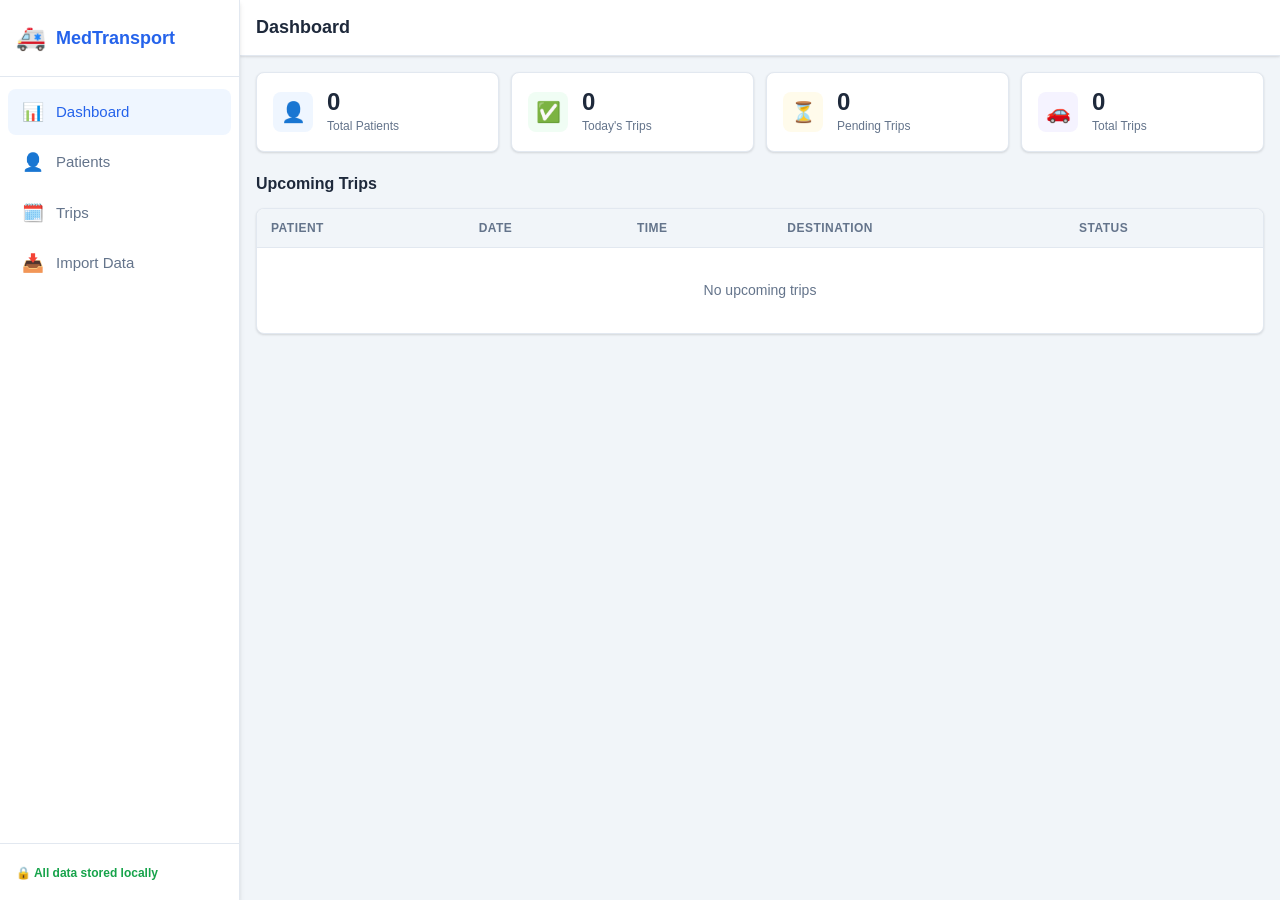
<file: medical-transport/index.html>
<!DOCTYPE html>
<html lang="en">
<head>
  <meta charset="UTF-8" />
  <meta name="viewport" content="width=device-width, initial-scale=1.0" />
  <title>MedTransport – Open-Source NEMT Scheduling</title>
  <link rel="stylesheet" href="app.css" />
</head>
<body>

  <!-- ===== SIDEBAR (desktop) ===== -->
  <aside class="sidebar" id="sidebar">
    <div class="sidebar-header">
      <span class="logo-icon">🚑</span>
      <span class="logo-text">MedTransport</span>
    </div>
    <nav class="sidebar-nav">
      <a href="#" class="nav-item active" data-view="dashboard">
        <span class="nav-icon">📊</span><span class="nav-label">Dashboard</span>
      </a>
      <a href="#" class="nav-item" data-view="patients">
        <span class="nav-icon">👤</span><span class="nav-label">Patients</span>
      </a>
      <a href="#" class="nav-item" data-view="trips">
        <span class="nav-icon">🗓️</span><span class="nav-label">Trips</span>
      </a>
      <a href="#" class="nav-item" data-view="import">
        <span class="nav-icon">📥</span><span class="nav-label">Import Data</span>
      </a>
    </nav>
    <div class="sidebar-footer">
      <span class="privacy-badge">🔒 All data stored locally</span>
    </div>
  </aside>

  <!-- ===== MAIN CONTENT ===== -->
  <main class="main-content" id="mainContent">

    <!-- TOP BAR -->
    <header class="topbar">
      <button class="menu-toggle" id="menuToggle" aria-label="Toggle menu">☰</button>
      <h1 class="page-title" id="pageTitle">Dashboard</h1>
      <button class="btn btn-primary btn-sm" id="topActionBtn" style="display:none"></button>
    </header>

    <!-- ===================== DASHBOARD ===================== -->
    <section class="view active" id="view-dashboard">
      <div class="stats-grid">
        <div class="stat-card">
          <div class="stat-icon stat-blue">👤</div>
          <div class="stat-info">
            <span class="stat-value" id="stat-patients">0</span>
            <span class="stat-label">Total Patients</span>
          </div>
        </div>
        <div class="stat-card">
          <div class="stat-icon stat-green">✅</div>
          <div class="stat-info">
            <span class="stat-value" id="stat-today">0</span>
            <span class="stat-label">Today's Trips</span>
          </div>
        </div>
        <div class="stat-card">
          <div class="stat-icon stat-amber">⏳</div>
          <div class="stat-info">
            <span class="stat-value" id="stat-pending">0</span>
            <span class="stat-label">Pending Trips</span>
          </div>
        </div>
        <div class="stat-card">
          <div class="stat-icon stat-purple">🚗</div>
          <div class="stat-info">
            <span class="stat-value" id="stat-total-trips">0</span>
            <span class="stat-label">Total Trips</span>
          </div>
        </div>
      </div>

      <div class="section-header">
        <h2>Upcoming Trips</h2>
      </div>
      <div class="card">
        <table class="data-table" id="dashboardTripsTable">
          <thead>
            <tr>
              <th>Patient</th>
              <th>Date</th>
              <th>Time</th>
              <th>Destination</th>
              <th>Status</th>
            </tr>
          </thead>
          <tbody id="dashboardTripBody">
            <tr><td colspan="5" class="empty-row">No upcoming trips</td></tr>
          </tbody>
        </table>
      </div>
    </section>

    <!-- ===================== PATIENTS ===================== -->
    <section class="view" id="view-patients">
      <div class="toolbar">
        <div class="search-box">
          <input type="search" id="patientSearch" placeholder="Search patients…" aria-label="Search patients" />
        </div>
        <div class="toolbar-actions">
          <button class="btn btn-secondary" id="importPatientsBtn">📥 Import CSV</button>
          <button class="btn btn-primary" id="addPatientBtn">+ Add Patient</button>
        </div>
      </div>

      <div class="card">
        <table class="data-table" id="patientsTable">
          <thead>
            <tr>
              <th>Name</th>
              <th>Date of Birth</th>
              <th>Phone</th>
              <th>Insurance</th>
              <th>Mobility</th>
              <th>Actions</th>
            </tr>
          </thead>
          <tbody id="patientTableBody">
            <tr><td colspan="6" class="empty-row">No patients yet. Add one or import from CSV.</td></tr>
          </tbody>
        </table>
      </div>
    </section>

    <!-- ===================== TRIPS ===================== -->
    <section class="view" id="view-trips">
      <div class="toolbar">
        <div class="search-box">
          <input type="search" id="tripSearch" placeholder="Search trips…" aria-label="Search trips" />
        </div>
        <div class="toolbar-actions">
          <button class="btn btn-secondary" id="importTripsBtn">📥 Import CSV</button>
          <button class="btn btn-primary" id="addTripBtn">+ Schedule Trip</button>
        </div>
      </div>

      <!-- Filter bar -->
      <div class="filter-bar">
        <button class="filter-chip active" data-filter="all">All</button>
        <button class="filter-chip" data-filter="scheduled">Scheduled</button>
        <button class="filter-chip" data-filter="in-progress">In Progress</button>
        <button class="filter-chip" data-filter="completed">Completed</button>
        <button class="filter-chip" data-filter="cancelled">Cancelled</button>
      </div>

      <div class="card">
        <table class="data-table" id="tripsTable">
          <thead>
            <tr>
              <th>Patient</th>
              <th>Date</th>
              <th>Time</th>
              <th>Pickup</th>
              <th>Dropoff</th>
              <th>Type</th>
              <th>Status</th>
              <th>Actions</th>
            </tr>
          </thead>
          <tbody id="tripTableBody">
            <tr><td colspan="8" class="empty-row">No trips scheduled. Add one or import from CSV.</td></tr>
          </tbody>
        </table>
      </div>
    </section>

    <!-- ===================== IMPORT ===================== -->
    <section class="view" id="view-import">
      <div class="import-grid">

        <!-- Patient CSV Import -->
        <div class="card import-card">
          <div class="import-icon">👤</div>
          <h2>Import Patients</h2>
          <p>Upload a CSV file with patient records. The first row must be a header row.</p>
          <div class="csv-format">
            <strong>Required columns:</strong>
            <code>firstName, lastName, dob, phone, address, insurance, medicalId, mobilityNeeds, notes</code>
          </div>
          <a href="#" class="btn btn-secondary btn-sm" id="downloadPatientTemplate">⬇ Download Template</a>
          <div class="drop-zone" id="patientDropZone">
            <span class="drop-icon">📁</span>
            <span>Drag &amp; drop CSV here, or</span>
            <label class="btn btn-primary btn-sm" for="patientCsvInput">Browse file</label>
            <input type="file" id="patientCsvInput" accept=".csv" class="hidden-input" aria-label="Upload patient CSV" />
          </div>
          <div class="import-feedback" id="patientImportFeedback"></div>
        </div>

        <!-- Trip CSV Import -->
        <div class="card import-card">
          <div class="import-icon">🗓️</div>
          <h2>Import Trips</h2>
          <p>Upload a CSV file with trip records. Patient records must exist first (matched by Medical ID).</p>
          <div class="csv-format">
            <strong>Required columns:</strong>
            <code>medicalId, scheduledDate, scheduledTime, pickupAddress, dropoffAddress, tripType, status, driverNotes</code>
          </div>
          <a href="#" class="btn btn-secondary btn-sm" id="downloadTripTemplate">⬇ Download Template</a>
          <div class="drop-zone" id="tripDropZone">
            <span class="drop-icon">📁</span>
            <span>Drag &amp; drop CSV here, or</span>
            <label class="btn btn-primary btn-sm" for="tripCsvInput">Browse file</label>
            <input type="file" id="tripCsvInput" accept=".csv" class="hidden-input" aria-label="Upload trip CSV" />
          </div>
          <div class="import-feedback" id="tripImportFeedback"></div>
        </div>

      </div>

      <!-- Export section -->
      <div class="section-header" style="margin-top:2rem">
        <h2>Export / Backup</h2>
      </div>
      <div class="card export-card">
        <p>Download all your data as CSV files for backup or migration. Your data never leaves this device.</p>
        <div class="export-actions">
          <button class="btn btn-secondary" id="exportPatientsBtn">⬇ Export Patients CSV</button>
          <button class="btn btn-secondary" id="exportTripsBtn">⬇ Export Trips CSV</button>
          <button class="btn btn-danger" id="clearDataBtn">🗑 Clear All Data</button>
        </div>
      </div>
    </section>

  </main>

  <!-- ===== BOTTOM NAV (mobile) ===== -->
  <nav class="bottom-nav" aria-label="Main navigation">
    <a href="#" class="bottom-nav-item active" data-view="dashboard">
      <span class="nav-icon">📊</span><span>Dashboard</span>
    </a>
    <a href="#" class="bottom-nav-item" data-view="patients">
      <span class="nav-icon">👤</span><span>Patients</span>
    </a>
    <a href="#" class="bottom-nav-item" data-view="trips">
      <span class="nav-icon">🗓️</span><span>Trips</span>
    </a>
    <a href="#" class="bottom-nav-item" data-view="import">
      <span class="nav-icon">📥</span><span>Import</span>
    </a>
  </nav>

  <!-- ===== MODAL ===== -->
  <div class="modal-overlay hidden" id="modalOverlay" role="dialog" aria-modal="true" aria-labelledby="modalTitle">
    <div class="modal" id="modal">
      <div class="modal-header">
        <h2 id="modalTitle">Modal</h2>
        <button class="modal-close" id="modalClose" aria-label="Close">&times;</button>
      </div>
      <div class="modal-body" id="modalBody"></div>
      <div class="modal-footer" id="modalFooter">
        <button class="btn btn-secondary" id="modalCancelBtn">Cancel</button>
        <button class="btn btn-primary" id="modalSaveBtn">Save</button>
      </div>
    </div>
  </div>

  <!-- ===== TOAST ===== -->
  <div class="toast-container" id="toastContainer" aria-live="polite"></div>

  <script src="app.js"></script>
</body>
</html>
</file>
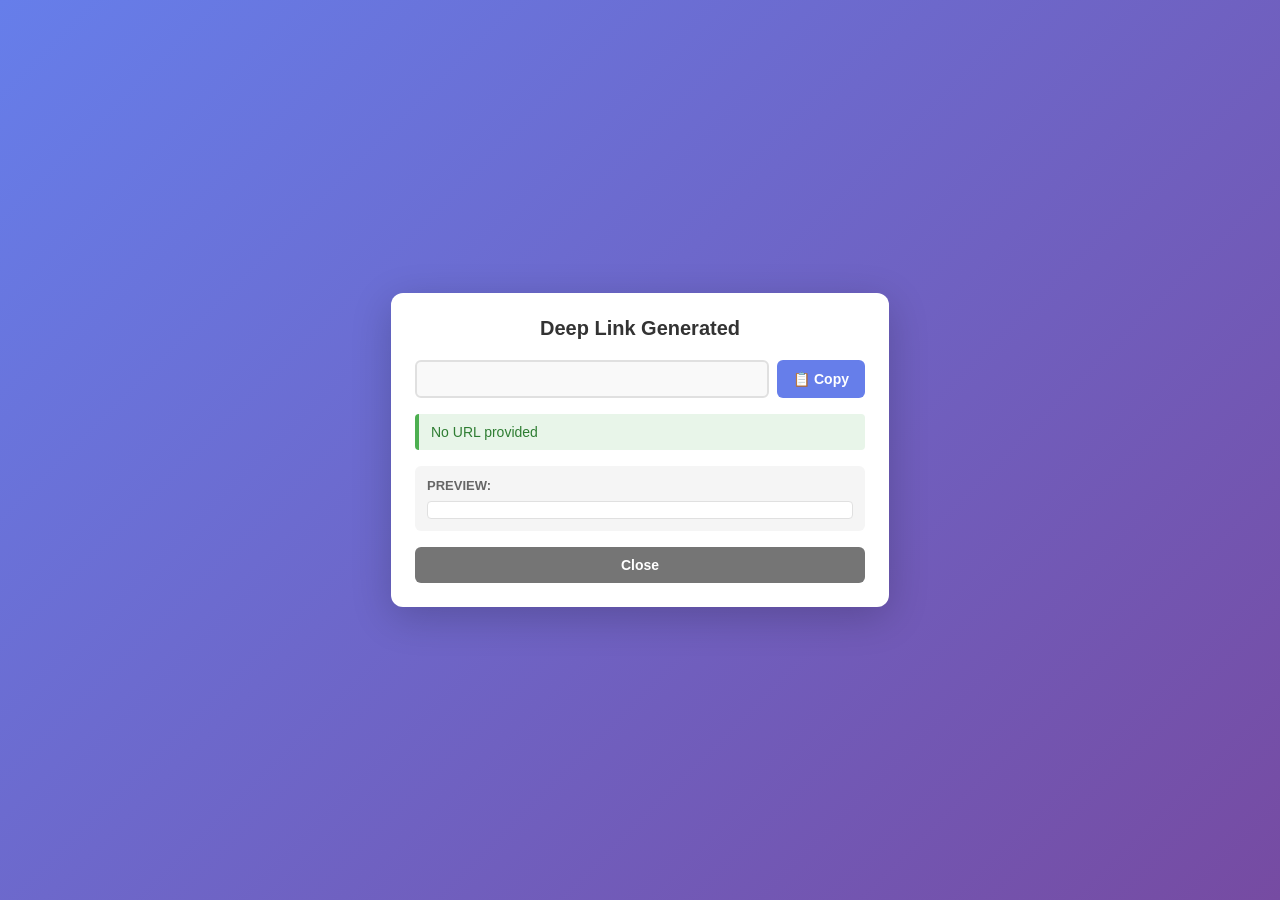
<file: popup.html>
<!DOCTYPE html>
<html lang="en">
<head>
  <meta charset="UTF-8">
  <meta name="viewport" content="width=device-width, initial-scale=1.0">
  <title>Deep Link Generator</title>
  <link rel="stylesheet" href="popup.css">
</head>
<body>
  <div class="container">
    <h1>Deep Link Generated</h1>
    
    <div class="url-box">
      <input type="text" id="urlInput" readonly>
      <button id="copyBtn" title="Copy to clipboard">
        📋 Copy
      </button>
    </div>

    <div class="info">
      <p id="status">URL copied to clipboard!</p>
    </div>

    <div class="preview">
      <h3>Preview:</h3>
      <div id="previewText" class="preview-text"></div>
    </div>

    <button id="closeBtn" class="close-btn">Close</button>
  </div>

  <script src="popup.js"></script>
</body>
</html>
</file>
<file: medical-transport/app.css>
/* ============================================================
   MedTransport – Open-Source NEMT Scheduling
   Mobile-first responsive stylesheet
   ============================================================ */

/* ---- CSS Variables ---- */
:root {
  --color-primary:       #2563EB;
  --color-primary-dark:  #1D4ED8;
  --color-primary-light: #EFF6FF;
  --color-success:       #16A34A;
  --color-success-light: #F0FDF4;
  --color-warning:       #D97706;
  --color-warning-light: #FFFBEB;
  --color-danger:        #DC2626;
  --color-danger-light:  #FEF2F2;
  --color-purple:        #7C3AED;
  --color-purple-light:  #F5F3FF;

  --bg:        #F1F5F9;
  --card-bg:   #FFFFFF;
  --border:    #E2E8F0;
  --text:      #1E293B;
  --text-muted:#64748B;

  --sidebar-w: 240px;
  --bottom-nav-h: 60px;
  --topbar-h: 56px;
  --radius:  0.5rem;
  --shadow:  0 1px 3px rgba(0,0,0,.08), 0 1px 2px rgba(0,0,0,.06);
  --shadow-md: 0 4px 6px rgba(0,0,0,.07), 0 2px 4px rgba(0,0,0,.06);
  --transition: 0.2s ease;
}

/* ---- Reset ---- */
*, *::before, *::after { box-sizing: border-box; margin: 0; padding: 0; }

html { font-size: 16px; -webkit-text-size-adjust: 100%; }

body {
  font-family: -apple-system, BlinkMacSystemFont, "Segoe UI", Roboto, Oxygen, Ubuntu, sans-serif;
  background: var(--bg);
  color: var(--text);
  line-height: 1.5;
  min-height: 100vh;
}

/* ---- Scrollbar ---- */
::-webkit-scrollbar { width: 6px; height: 6px; }
::-webkit-scrollbar-track { background: transparent; }
::-webkit-scrollbar-thumb { background: var(--border); border-radius: 3px; }

/* ---- Links ---- */
a { color: var(--color-primary); text-decoration: none; }
a:hover { text-decoration: underline; }

/* ============================================================
   LAYOUT
   ============================================================ */

/* --- Sidebar (hidden on mobile, visible on desktop) --- */
.sidebar {
  position: fixed;
  inset: 0 auto 0 0;
  width: var(--sidebar-w);
  background: var(--card-bg);
  border-right: 1px solid var(--border);
  display: flex;
  flex-direction: column;
  z-index: 200;
  transform: translateX(-100%);
  transition: transform var(--transition);
  box-shadow: var(--shadow-md);
}

.sidebar.open {
  transform: translateX(0);
}

.sidebar-header {
  display: flex;
  align-items: center;
  gap: 0.625rem;
  padding: 1.25rem 1rem;
  border-bottom: 1px solid var(--border);
}

.logo-icon { font-size: 1.5rem; }
.logo-text  { font-size: 1.125rem; font-weight: 700; color: var(--color-primary); }

.sidebar-nav {
  flex: 1;
  padding: 0.75rem 0.5rem;
  display: flex;
  flex-direction: column;
  gap: 0.25rem;
}

.nav-item {
  display: flex;
  align-items: center;
  gap: 0.75rem;
  padding: 0.625rem 0.875rem;
  border-radius: var(--radius);
  color: var(--text-muted);
  font-weight: 500;
  font-size: 0.9375rem;
  transition: background var(--transition), color var(--transition);
  cursor: pointer;
  text-decoration: none;
}

.nav-item:hover {
  background: var(--bg);
  color: var(--text);
  text-decoration: none;
}

.nav-item.active {
  background: var(--color-primary-light);
  color: var(--color-primary);
}

.nav-icon { font-size: 1.1rem; flex-shrink: 0; }

.sidebar-footer {
  padding: 1rem;
  border-top: 1px solid var(--border);
}

.privacy-badge {
  font-size: 0.75rem;
  color: var(--color-success);
  font-weight: 600;
}

/* --- Main content --- */
.main-content {
  min-height: 100vh;
  padding-bottom: calc(var(--bottom-nav-h) + 1rem);
  padding-top: var(--topbar-h);
}

/* --- Top bar --- */
.topbar {
  position: fixed;
  top: 0;
  left: 0;
  right: 0;
  height: var(--topbar-h);
  background: var(--card-bg);
  border-bottom: 1px solid var(--border);
  display: flex;
  align-items: center;
  gap: 0.75rem;
  padding: 0 1rem;
  z-index: 150;
  box-shadow: var(--shadow);
}

.menu-toggle {
  background: none;
  border: none;
  font-size: 1.25rem;
  cursor: pointer;
  color: var(--text-muted);
  padding: 0.25rem;
  border-radius: var(--radius);
  transition: background var(--transition);
}
.menu-toggle:hover { background: var(--bg); }

.page-title {
  flex: 1;
  font-size: 1.125rem;
  font-weight: 600;
}

/* --- Bottom nav (mobile) --- */
.bottom-nav {
  position: fixed;
  bottom: 0;
  left: 0;
  right: 0;
  height: var(--bottom-nav-h);
  background: var(--card-bg);
  border-top: 1px solid var(--border);
  display: flex;
  z-index: 150;
  box-shadow: 0 -1px 3px rgba(0,0,0,.07);
}

.bottom-nav-item {
  flex: 1;
  display: flex;
  flex-direction: column;
  align-items: center;
  justify-content: center;
  gap: 0.125rem;
  font-size: 0.6875rem;
  font-weight: 500;
  color: var(--text-muted);
  text-decoration: none;
  transition: color var(--transition);
  padding: 0.25rem 0;
}

.bottom-nav-item .nav-icon { font-size: 1.25rem; }
.bottom-nav-item:hover,
.bottom-nav-item.active { color: var(--color-primary); text-decoration: none; }

/* --- Views --- */
.view {
  display: none;
  padding: 1rem;
  animation: fadeIn 0.2s ease;
}

.view.active { display: block; }

@keyframes fadeIn { from { opacity: 0; transform: translateY(4px); } to { opacity: 1; transform: translateY(0); } }

/* ============================================================
   COMPONENTS
   ============================================================ */

/* --- Card --- */
.card {
  background: var(--card-bg);
  border: 1px solid var(--border);
  border-radius: var(--radius);
  box-shadow: var(--shadow);
  overflow: hidden;
}

/* --- Section header --- */
.section-header {
  display: flex;
  align-items: center;
  justify-content: space-between;
  margin-bottom: 0.75rem;
}

.section-header h2 { font-size: 1rem; font-weight: 600; }

/* --- Stats grid --- */
.stats-grid {
  display: grid;
  grid-template-columns: repeat(2, 1fr);
  gap: 0.75rem;
  margin-bottom: 1.25rem;
}

.stat-card {
  background: var(--card-bg);
  border: 1px solid var(--border);
  border-radius: var(--radius);
  padding: 1rem;
  display: flex;
  align-items: center;
  gap: 0.875rem;
  box-shadow: var(--shadow);
}

.stat-icon {
  width: 2.5rem;
  height: 2.5rem;
  border-radius: var(--radius);
  display: flex;
  align-items: center;
  justify-content: center;
  font-size: 1.25rem;
  flex-shrink: 0;
}

.stat-blue   { background: var(--color-primary-light); }
.stat-green  { background: var(--color-success-light); }
.stat-amber  { background: var(--color-warning-light); }
.stat-purple { background: var(--color-purple-light); }

.stat-info { display: flex; flex-direction: column; }
.stat-value { font-size: 1.5rem; font-weight: 700; line-height: 1.1; }
.stat-label { font-size: 0.75rem; color: var(--text-muted); margin-top: 0.125rem; }

/* --- Data table --- */
.data-table {
  width: 100%;
  border-collapse: collapse;
  font-size: 0.875rem;
}

.data-table th {
  text-align: left;
  padding: 0.625rem 0.875rem;
  background: var(--bg);
  color: var(--text-muted);
  font-weight: 600;
  font-size: 0.75rem;
  text-transform: uppercase;
  letter-spacing: 0.04em;
  border-bottom: 1px solid var(--border);
  white-space: nowrap;
}

.data-table td {
  padding: 0.625rem 0.875rem;
  border-bottom: 1px solid var(--border);
  vertical-align: middle;
}

.data-table tr:last-child td { border-bottom: none; }
.data-table tbody tr:hover { background: #F8FAFC; }

.empty-row {
  text-align: center;
  color: var(--text-muted);
  padding: 2rem !important;
  font-size: 0.875rem;
}

/* --- Toolbar --- */
.toolbar {
  display: flex;
  flex-direction: column;
  gap: 0.625rem;
  margin-bottom: 0.75rem;
}

.search-box input {
  width: 100%;
  padding: 0.5rem 0.75rem;
  border: 1px solid var(--border);
  border-radius: var(--radius);
  font-size: 0.9375rem;
  background: var(--card-bg);
  color: var(--text);
  outline: none;
  transition: border-color var(--transition), box-shadow var(--transition);
}

.search-box input:focus {
  border-color: var(--color-primary);
  box-shadow: 0 0 0 3px rgba(37, 99, 235, .15);
}

.toolbar-actions {
  display: flex;
  gap: 0.5rem;
  flex-wrap: wrap;
}

/* --- Filter bar --- */
.filter-bar {
  display: flex;
  gap: 0.375rem;
  flex-wrap: wrap;
  margin-bottom: 0.75rem;
}

.filter-chip {
  padding: 0.25rem 0.75rem;
  border: 1px solid var(--border);
  border-radius: 9999px;
  font-size: 0.8125rem;
  font-weight: 500;
  background: var(--card-bg);
  color: var(--text-muted);
  cursor: pointer;
  transition: all var(--transition);
}

.filter-chip:hover { border-color: var(--color-primary); color: var(--color-primary); }
.filter-chip.active { background: var(--color-primary); border-color: var(--color-primary); color: #fff; }

/* --- Buttons --- */
.btn {
  display: inline-flex;
  align-items: center;
  justify-content: center;
  gap: 0.375rem;
  padding: 0.5rem 1rem;
  border: none;
  border-radius: var(--radius);
  font-size: 0.9375rem;
  font-weight: 600;
  cursor: pointer;
  transition: background var(--transition), opacity var(--transition);
  white-space: nowrap;
  min-height: 44px; /* accessibility: minimum touch target */
  min-width: 44px;
}

.btn-sm  { padding: 0.375rem 0.75rem; font-size: 0.8125rem; min-height: 36px; }
.btn-primary  { background: var(--color-primary);  color: #fff; }
.btn-primary:hover  { background: var(--color-primary-dark); }
.btn-secondary { background: var(--bg); color: var(--text); border: 1px solid var(--border); }
.btn-secondary:hover { background: var(--border); }
.btn-danger { background: var(--color-danger); color: #fff; }
.btn-danger:hover { background: #B91C1C; }
.btn-success { background: var(--color-success); color: #fff; }

/* --- Status badges --- */
.badge {
  display: inline-block;
  padding: 0.2em 0.55em;
  border-radius: 9999px;
  font-size: 0.75rem;
  font-weight: 600;
  white-space: nowrap;
}

.badge-scheduled  { background: var(--color-primary-light); color: var(--color-primary); }
.badge-in-progress{ background: var(--color-warning-light); color: var(--color-warning); }
.badge-completed  { background: var(--color-success-light); color: var(--color-success); }
.badge-cancelled  { background: var(--color-danger-light);  color: var(--color-danger); }

/* --- Action buttons inside table --- */
.action-btns { display: flex; gap: 0.375rem; flex-wrap: wrap; }
.btn-icon {
  background: none;
  border: 1px solid var(--border);
  border-radius: var(--radius);
  padding: 0.25rem 0.5rem;
  cursor: pointer;
  font-size: 0.75rem;
  color: var(--text-muted);
  transition: all var(--transition);
  min-height: 32px;
}
.btn-icon:hover { background: var(--bg); color: var(--text); }
.btn-icon.danger:hover { background: var(--color-danger-light); color: var(--color-danger); border-color: var(--color-danger); }

/* ============================================================
   IMPORT VIEW
   ============================================================ */

.import-grid {
  display: grid;
  grid-template-columns: 1fr;
  gap: 1rem;
}

.import-card {
  padding: 1.5rem;
  display: flex;
  flex-direction: column;
  gap: 0.875rem;
}

.import-icon { font-size: 2.5rem; }

.import-card h2 { font-size: 1.125rem; font-weight: 700; }
.import-card p  { font-size: 0.875rem; color: var(--text-muted); }

.csv-format {
  background: var(--bg);
  border: 1px solid var(--border);
  border-radius: var(--radius);
  padding: 0.75rem;
  font-size: 0.8125rem;
}

.csv-format code {
  display: block;
  margin-top: 0.375rem;
  font-size: 0.75rem;
  color: var(--color-primary);
  word-break: break-all;
}

.drop-zone {
  border: 2px dashed var(--border);
  border-radius: var(--radius);
  padding: 1.5rem;
  text-align: center;
  display: flex;
  flex-direction: column;
  align-items: center;
  gap: 0.5rem;
  font-size: 0.875rem;
  color: var(--text-muted);
  transition: border-color var(--transition), background var(--transition);
  cursor: pointer;
}

.drop-zone.drag-over {
  border-color: var(--color-primary);
  background: var(--color-primary-light);
}

.drop-icon { font-size: 2rem; }
.hidden-input { display: none; }

.import-feedback {
  font-size: 0.8125rem;
  padding: 0.5rem 0.75rem;
  border-radius: var(--radius);
  min-height: 2rem;
}

.import-feedback.success { background: var(--color-success-light); color: var(--color-success); }
.import-feedback.error   { background: var(--color-danger-light);  color: var(--color-danger); }
.import-feedback.info    { background: var(--color-primary-light); color: var(--color-primary); }

.export-card { padding: 1.5rem; }
.export-card p { font-size: 0.875rem; color: var(--text-muted); margin-bottom: 1rem; }
.export-actions { display: flex; gap: 0.625rem; flex-wrap: wrap; }

/* ============================================================
   MODAL
   ============================================================ */

.modal-overlay {
  position: fixed;
  inset: 0;
  background: rgba(15, 23, 42, 0.5);
  z-index: 400;
  display: flex;
  align-items: center;
  justify-content: center;
  padding: 1rem;
  backdrop-filter: blur(2px);
}

.modal-overlay.hidden { display: none; }

.modal {
  background: var(--card-bg);
  border-radius: calc(var(--radius) * 1.5);
  box-shadow: var(--shadow-md);
  width: 100%;
  max-width: 520px;
  max-height: 90vh;
  display: flex;
  flex-direction: column;
  overflow: hidden;
  animation: slideUp 0.2s ease;
}

@keyframes slideUp { from { transform: translateY(16px); opacity: 0; } to { transform: translateY(0); opacity: 1; } }

.modal-header {
  display: flex;
  align-items: center;
  justify-content: space-between;
  padding: 1rem 1.25rem;
  border-bottom: 1px solid var(--border);
}

.modal-header h2 { font-size: 1.0625rem; font-weight: 700; }

.modal-close {
  background: none;
  border: none;
  font-size: 1.25rem;
  cursor: pointer;
  color: var(--text-muted);
  padding: 0.25rem;
  border-radius: var(--radius);
  line-height: 1;
  min-height: 36px;
  min-width: 36px;
  display: flex;
  align-items: center;
  justify-content: center;
}
.modal-close:hover { background: var(--bg); color: var(--text); }

.modal-body {
  flex: 1;
  overflow-y: auto;
  padding: 1.25rem;
}

.modal-footer {
  display: flex;
  justify-content: flex-end;
  gap: 0.625rem;
  padding: 1rem 1.25rem;
  border-top: 1px solid var(--border);
}

/* --- Form inside modal --- */
.form-group { margin-bottom: 1rem; }
.form-row { display: grid; grid-template-columns: 1fr 1fr; gap: 0.75rem; }

.form-group label {
  display: block;
  font-size: 0.8125rem;
  font-weight: 600;
  color: var(--text-muted);
  margin-bottom: 0.3125rem;
  text-transform: uppercase;
  letter-spacing: 0.04em;
}

.form-group input,
.form-group select,
.form-group textarea {
  width: 100%;
  padding: 0.5rem 0.75rem;
  border: 1px solid var(--border);
  border-radius: var(--radius);
  font-size: 0.9375rem;
  background: var(--card-bg);
  color: var(--text);
  outline: none;
  transition: border-color var(--transition), box-shadow var(--transition);
  font-family: inherit;
}

.form-group input:focus,
.form-group select:focus,
.form-group textarea:focus {
  border-color: var(--color-primary);
  box-shadow: 0 0 0 3px rgba(37, 99, 235, .15);
}

.form-group textarea { resize: vertical; min-height: 80px; }

/* ============================================================
   TOAST NOTIFICATIONS
   ============================================================ */

.toast-container {
  position: fixed;
  bottom: calc(var(--bottom-nav-h) + 0.75rem);
  left: 50%;
  transform: translateX(-50%);
  z-index: 500;
  display: flex;
  flex-direction: column;
  gap: 0.5rem;
  pointer-events: none;
  width: min(360px, calc(100vw - 2rem));
}

.toast {
  background: var(--text);
  color: #fff;
  border-radius: var(--radius);
  padding: 0.75rem 1rem;
  font-size: 0.875rem;
  font-weight: 500;
  box-shadow: var(--shadow-md);
  animation: toastIn 0.25s ease, toastOut 0.3s ease 2.7s forwards;
  pointer-events: all;
}

.toast.success { background: var(--color-success); }
.toast.error   { background: var(--color-danger); }

@keyframes toastIn  { from { transform: translateY(8px); opacity: 0; } to { transform: translateY(0); opacity: 1; } }
@keyframes toastOut { from { opacity: 1; } to { opacity: 0; } }

/* ============================================================
   DESKTOP BREAKPOINT (≥ 768px)
   ============================================================ */

@media (min-width: 768px) {

  .sidebar { transform: translateX(0); }
  .menu-toggle { display: none; }
  .bottom-nav { display: none; }

  .topbar {
    left: var(--sidebar-w);
  }

  .main-content {
    margin-left: var(--sidebar-w);
    padding-bottom: 2rem;
  }

  .stats-grid { grid-template-columns: repeat(4, 1fr); }

  .toolbar {
    flex-direction: row;
    align-items: center;
  }

  .search-box { flex: 1; }

  .toolbar-actions { margin-left: auto; }

  .import-grid { grid-template-columns: 1fr 1fr; }

  .toast-container {
    left: calc(var(--sidebar-w) + 1rem);
    transform: none;
    bottom: 1.5rem;
  }
}
</file>
<file: popup.css>
body {
  font-family: -apple-system, BlinkMacSystemFont, 'Segoe UI', Roboto, Oxygen, Ubuntu, Cantarell, sans-serif;
  margin: 0;
  padding: 0;
  background: linear-gradient(135deg, #667eea 0%, #764ba2 100%);
  min-height: 100vh;
  display: flex;
  justify-content: center;
  align-items: center;
}

.container {
  background: white;
  border-radius: 12px;
  box-shadow: 0 10px 40px rgba(0, 0, 0, 0.2);
  padding: 24px;
  width: 450px;
  max-width: 90vw;
}

h1 {
  margin: 0 0 20px 0;
  color: #333;
  font-size: 20px;
  text-align: center;
}

.url-box {
  display: flex;
  gap: 8px;
  margin-bottom: 16px;
}

#urlInput {
  flex: 1;
  padding: 10px 12px;
  border: 2px solid #e0e0e0;
  border-radius: 6px;
  font-family: 'Monaco', 'Courier New', monospace;
  font-size: 12px;
  color: #333;
  background: #f9f9f9;
  transition: border-color 0.2s;
}

#urlInput:focus {
  outline: none;
  border-color: #667eea;
}

#copyBtn {
  padding: 10px 16px;
  background: #667eea;
  color: white;
  border: none;
  border-radius: 6px;
  cursor: pointer;
  font-weight: 600;
  font-size: 14px;
  transition: background 0.2s;
  white-space: nowrap;
}

#copyBtn:hover {
  background: #5568d3;
}

#copyBtn:active {
  background: #4557c0;
}

#copyBtn.copied {
  background: #4caf50;
}

.info {
  margin-bottom: 16px;
  padding: 10px 12px;
  background: #e8f5e9;
  border-left: 4px solid #4caf50;
  border-radius: 4px;
}

#status {
  margin: 0;
  color: #2e7d32;
  font-size: 14px;
}

.preview {
  margin-bottom: 16px;
  padding: 12px;
  background: #f5f5f5;
  border-radius: 6px;
}

.preview h3 {
  margin: 0 0 8px 0;
  color: #666;
  font-size: 13px;
  font-weight: 600;
  text-transform: uppercase;
}

.preview-text {
  font-family: 'Monaco', 'Courier New', monospace;
  font-size: 12px;
  color: #666;
  word-break: break-all;
  line-height: 1.4;
  max-height: 100px;
  overflow-y: auto;
  padding: 8px;
  background: white;
  border-radius: 4px;
  border: 1px solid #e0e0e0;
}

.close-btn {
  width: 100%;
  padding: 10px;
  background: #757575;
  color: white;
  border: none;
  border-radius: 6px;
  cursor: pointer;
  font-weight: 600;
  font-size: 14px;
  transition: background 0.2s;
}

.close-btn:hover {
  background: #616161;
}
</file>
